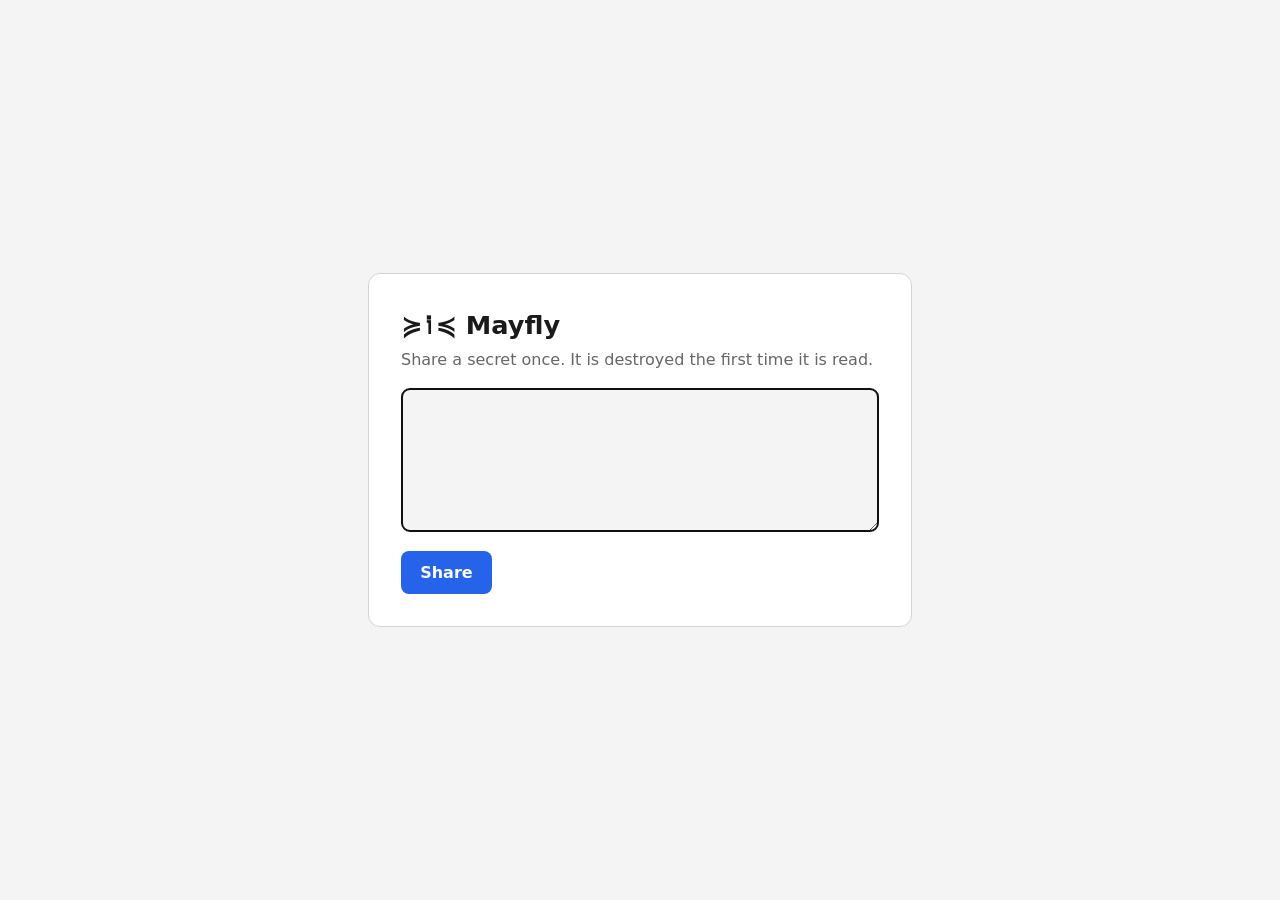
<file: index.html>
<!DOCTYPE html>
<html lang="en">
<head>
    <meta charset="UTF-8">
    <meta name="viewport" content="width=device-width, initial-scale=1">
    <title>≽༏≼ Mayfly</title>
    <link rel="stylesheet" href="/style.css">
</head>
<body>
    <main>
        <h1>≽༏≼ Mayfly</h1>
        <p>Share a secret once. It is destroyed the first time it is read.</p>

        <form id="create">
            <textarea id="secret" required autofocus></textarea>
            <button type="submit">Share</button>
        </form>

        <div id="result" hidden>
            <p>Share this link. It can be opened only once:</p>
            <input id="link" readonly>
            <a href="/">back</a>
        </div>

        <p id="error"></p>
    </main>

    <script src="/app.js"></script>
    <script>
        // --- create flow: encrypt in the browser, send only ciphertext ---
        const form = document.getElementById("create");
        const result = document.getElementById("result");
        const link = document.getElementById("link");
        const error = document.getElementById("error");

        form.addEventListener("submit", async (e) => {
            e.preventDefault();
            error.textContent = "";
            try {
                const { key, blob } = await encrypt(document.getElementById("secret").value);

                const res = await fetch("/api/secrets", { method: "POST", body: blob });
                if (!res.ok) throw new Error("server returned " + res.status);
                const id = (await res.text()).trim();

                // The key goes after '#', so it never leaves the browser.
                link.value = location.origin + "/s/" + id + "#" + key;
                form.hidden = true;
                result.hidden = false;
                link.select();
            } catch (err) {
                error.textContent = "Could not create secret: " + err.message;
            }
        });
    </script>
</body>
</html>
</file>
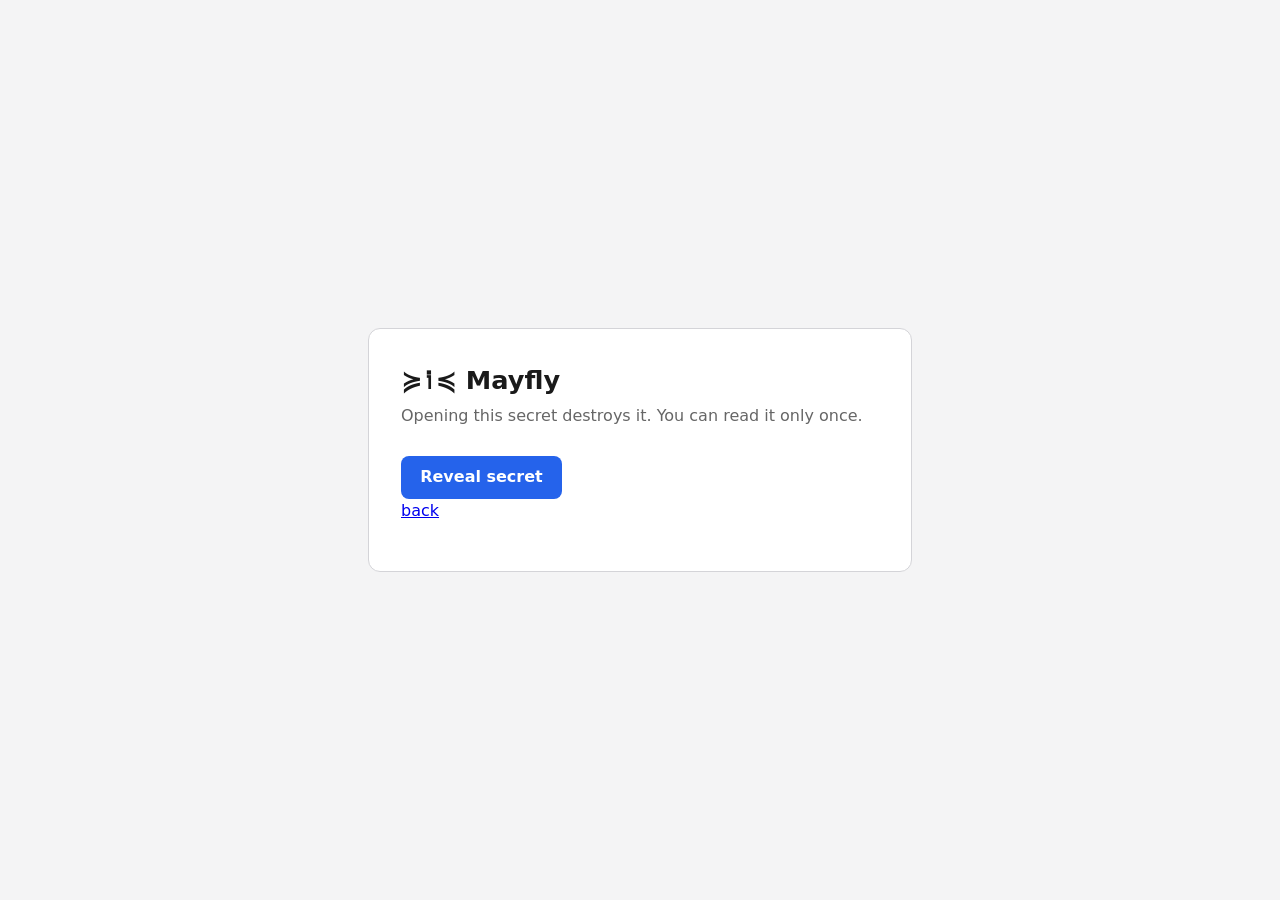
<file: read.html>
<!DOCTYPE html>
<html lang="en">
<head>
    <meta charset="UTF-8">
    <meta name="viewport" content="width=device-width, initial-scale=1">
    <title>≽༏≼ Mayfly</title>
    <link rel="stylesheet" href="/style.css">
</head>
<body>
    <main>
        <h1>≽༏≼ Mayfly</h1>
        <p>Opening this secret destroys it. You can read it only once.</p>

        <button id="reveal">Reveal secret</button>

        <pre id="secret" hidden></pre>
        <p id="error"></p>

        <p><a href="/">back</a></p>
    </main>

    <script src="/app.js"></script>
    <script>
        window.addEventListener("pageshow", (e) => { // prevent showing cached content
            if (e.persisted) location.reload();
        });

        const revealBtn = document.getElementById("reveal");
        const secretBox = document.getElementById("secret");
        const error = document.getElementById("error");

        const id = location.pathname.split("/").pop();
        const key = location.hash.slice(1);

        revealBtn.addEventListener("click", async () => {
            revealBtn.disabled = true; // fetch burns the secret; prevent double-click
            error.textContent = "";

            if (!key) {
                error.textContent = "This link is missing its decryption key.";
                return;
            }
            try {
                const res = await fetch("/api/secrets/" + id);
                if (res.ok) {
                    const blob = new Uint8Array(await res.arrayBuffer());
                    secretBox.textContent = await decrypt(blob, key);
                    secretBox.hidden = false;
                    revealBtn.hidden = true;
                } else if (res === 404) {
                    error.textContent = "Oops... Your secret is already gone. Rotate it if you think someone stole it.";
                } else {
                    error.textContent = "Oops... It is " + res.status + " " + res.statusText + ". Let us know.";
                }
            } catch (err) {
                error.textContent = "Could not decrypt this secret (wrong or corrupted link).";
            }
        });
    </script>
</body>
</html>
</file>
<file: style.css>
:root {
    color-scheme: light dark;
    --fg: #1a1a1a;
    --bg: #f4f4f5;
    --card: #ffffff;
    --muted: #666;
    --border: #d4d4d8;
    --accent: #2563eb;
    --error: #dc2626;
}

@media (prefers-color-scheme: dark) {
    :root {
        --fg: #e8e8e8;
        --bg: #111113;
        --card: #1c1c1f;
        --muted: #9a9aa0;
        --border: #333338;
        --accent: #60a5fa;
        --error: #f87171;
    }
}

* { box-sizing: border-box; }

body {
    font-family: system-ui, -apple-system, "Segoe UI", Roboto, sans-serif;
    color: var(--fg);
    background: var(--bg);
    margin: 0;
    min-height: 100vh;
    display: flex;
    align-items: center;
    justify-content: center;
    padding: 2rem 1rem;
    line-height: 1.5;
}

main {
    width: 100%;
    max-width: 34rem;
    background: var(--card);
    border: 1px solid var(--border);
    border-radius: 12px;
    padding: 2rem;
}

h1 { margin: 0 0 .25rem; font-size: 1.6rem; }
p  { margin: 0 0 1rem; color: var(--muted); }

textarea, input {
    width: 100%;
    font: inherit;
    color: var(--fg);
    background: var(--bg);
    border: 1px solid var(--border);
    border-radius: 8px;
    padding: .6rem .75rem;
}

textarea {
    font-family: ui-monospace, SFMono-Regular, Menlo, monospace;
    resize: vertical;
    min-height: 9rem;
}

button {
    font: inherit;
    font-weight: 600;
    color: #fff;
    background: var(--accent);
    border: 0;
    border-radius: 8px;
    padding: .6rem 1.2rem;
    margin-top: .75rem;
    cursor: pointer;
}

button:hover    { opacity: .9; }
button:disabled { opacity: .5; cursor: default; }

pre {
    white-space: pre-wrap;
    word-break: break-word;
    background: var(--bg);
    border: 1px solid var(--border);
    border-radius: 8px;
    padding: 1rem;
    margin: 0;
}

#error { color: var(--error); margin: 1rem 0 0; }
#error:empty { display: none; }
</file>
